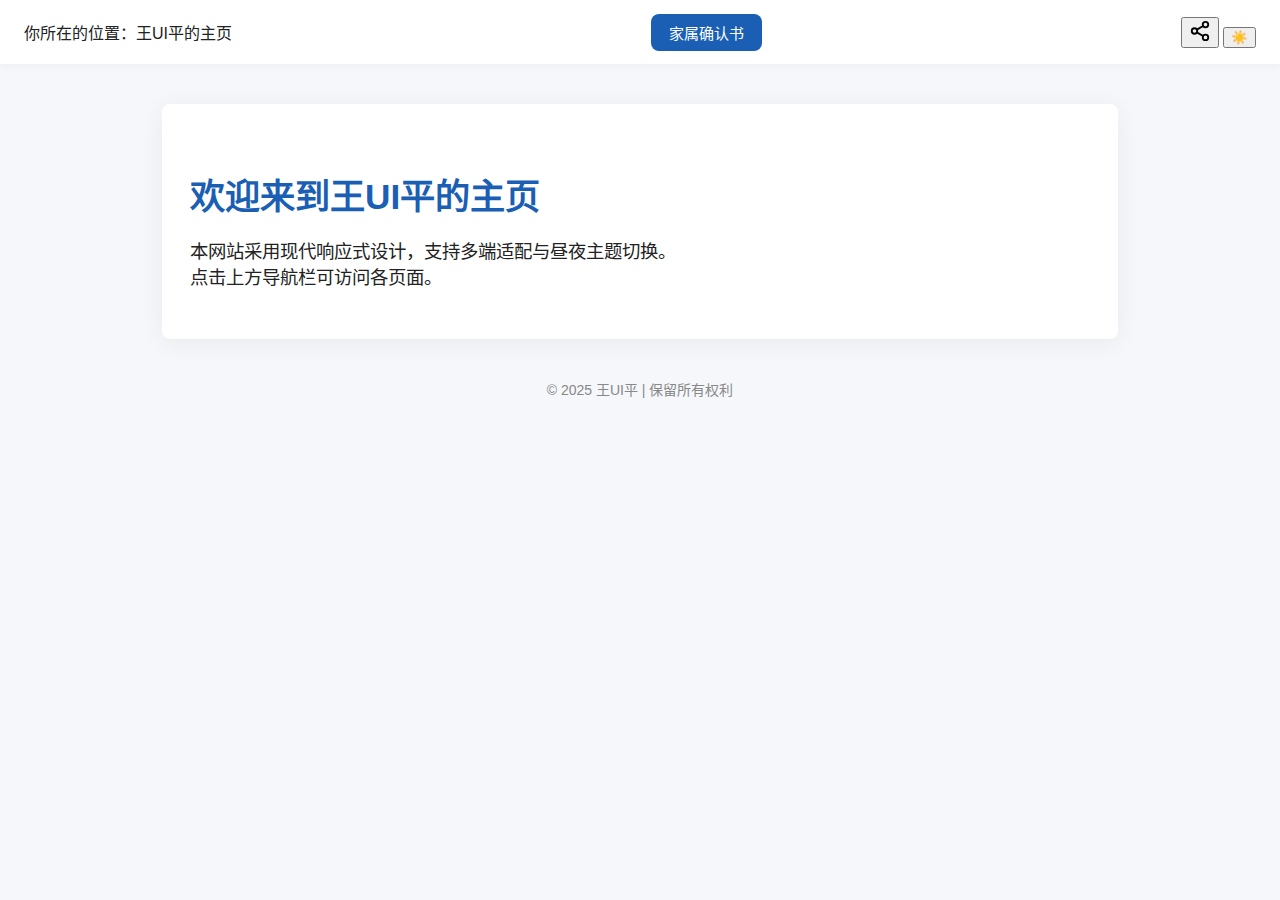
<file: index.html>
<!DOCTYPE html>
<html lang="zh-CN">
  <script>
    var _hmt = _hmt || [];
    (function() {
      var hm = document.createElement("script");
      hm.src = "https://hm.baidu.com/hm.js?4655fe6d17340438c425cdb59915146d";
      var s = document.getElementsByTagName("script")[0]; 
      s.parentNode.insertBefore(hm, s);
    })();
    </script>
    <head>
  <meta charset="UTF-8">
  <meta name="viewport" content="width=device-width, initial-scale=1.0">
  <title>王UI平的主页</title>
  <link rel="stylesheet" href="assets/css/style.css">
</head>
<body>
  <header class="header">
    <div class="header-left">
      <div class="timestamp" id="timestamp"></div>
      <div class="breadcrumb">你所在的位置：<span id="breadcrumb">王UI平的主页</span></div>
    </div>
    <nav class="header-nav" id="nav">
      <a href="index.html" class="nav-btn">主页</a>
      <a href="jsqrs.html" class="nav-btn">确认书</a>
      <a href="about.html" class="nav-btn">关于</a>
      <a href="contact.html" class="nav-btn">联系</a>
    </nav>
    <div class="header-right">
      <button class="icon-btn" id="share-btn" title="分享"><svg width="22" height="22" viewBox="0 0 24 24" fill="none" stroke="currentColor" stroke-width="2" stroke-linecap="round" stroke-linejoin="round"><circle cx="18" cy="5" r="3"/><circle cx="6" cy="12" r="3"/><circle cx="18" cy="19" r="3"/><line x1="8.59" y1="13.51" x2="15.42" y2="17.49"/><line x1="15.41" y1="6.51" x2="8.59" y2="10.49"/></svg></button>
      <button class="icon-btn" id="theme-toggle" title="切换昼夜模式">☀️</button>
    </div>
  </header>
  <main class="main">
    <section class="hero">
      <h1>欢迎来到王UI平的主页</h1>
      <p>本网站采用现代响应式设计，支持多端适配与昼夜主题切换。<br>点击上方导航栏可访问各页面。</p>
    </section>
  </main>
  <footer class="footer">
    &copy; 2025 王UI平 | 保留所有权利
  </footer>
  <script src="assets/js/main.js"></script>
</body>
</html>
</file>
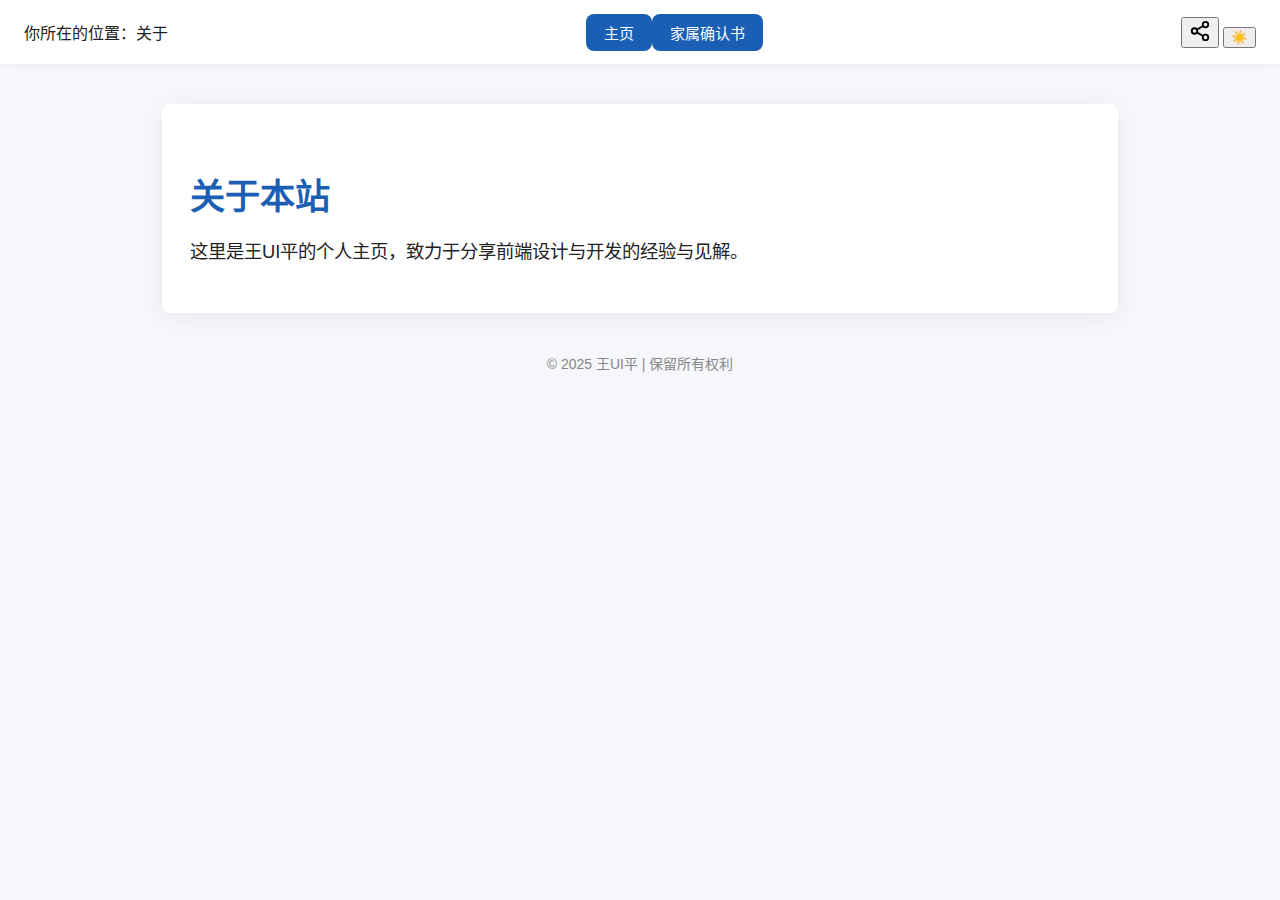
<file: about.html>
<!DOCTYPE html>
<html lang="zh-CN">
  <script>
    var _hmt = _hmt || [];
    (function() {
      var hm = document.createElement("script");
      hm.src = "https://hm.baidu.com/hm.js?4655fe6d17340438c425cdb59915146d";
      var s = document.getElementsByTagName("script")[0]; 
      s.parentNode.insertBefore(hm, s);
    })();
    </script>
    <head>
  <meta charset="UTF-8">
  <meta name="viewport" content="width=device-width, initial-scale=1.0">
  <title>关于 - 王UI平的主页</title>
  <link rel="stylesheet" href="assets/css/style.css">
</head>
<body>
  <header class="header">
    <div class="header-left">
      <div class="timestamp" id="timestamp"></div>
      <div class="breadcrumb">你所在的位置：<span id="breadcrumb">关于</span></div>
    </div>
    <nav class="header-nav" id="nav">
      <a href="index.html" class="nav-btn">主页</a>
      <a href="jsqrs.html" class="nav-btn">确认书</a>
      <a href="about.html" class="nav-btn">关于</a>
      <a href="contact.html" class="nav-btn">联系</a>
    </nav>
    <div class="header-right">
      <button class="icon-btn" id="share-btn" title="分享"><svg width="22" height="22" viewBox="0 0 24 24" fill="none" stroke="currentColor" stroke-width="2" stroke-linecap="round" stroke-linejoin="round"><circle cx="18" cy="5" r="3"/><circle cx="6" cy="12" r="3"/><circle cx="18" cy="19" r="3"/><line x1="8.59" y1="13.51" x2="15.42" y2="17.49"/><line x1="15.41" y1="6.51" x2="8.59" y2="10.49"/></svg></button>
      <button class="icon-btn" id="theme-toggle" title="切换昼夜模式">☀️</button>
    </div>
  </header>
  <main class="main">
    <section class="hero">
      <h1>关于本站</h1>
      <p>这里是王UI平的个人主页，致力于分享前端设计与开发的经验与见解。</p>
    </section>
  </main>
  <footer class="footer">
    &copy; 2025 王UI平 | 保留所有权利
  </footer>
  <script src="assets/js/main.js"></script>
</body>
</html>
</file>
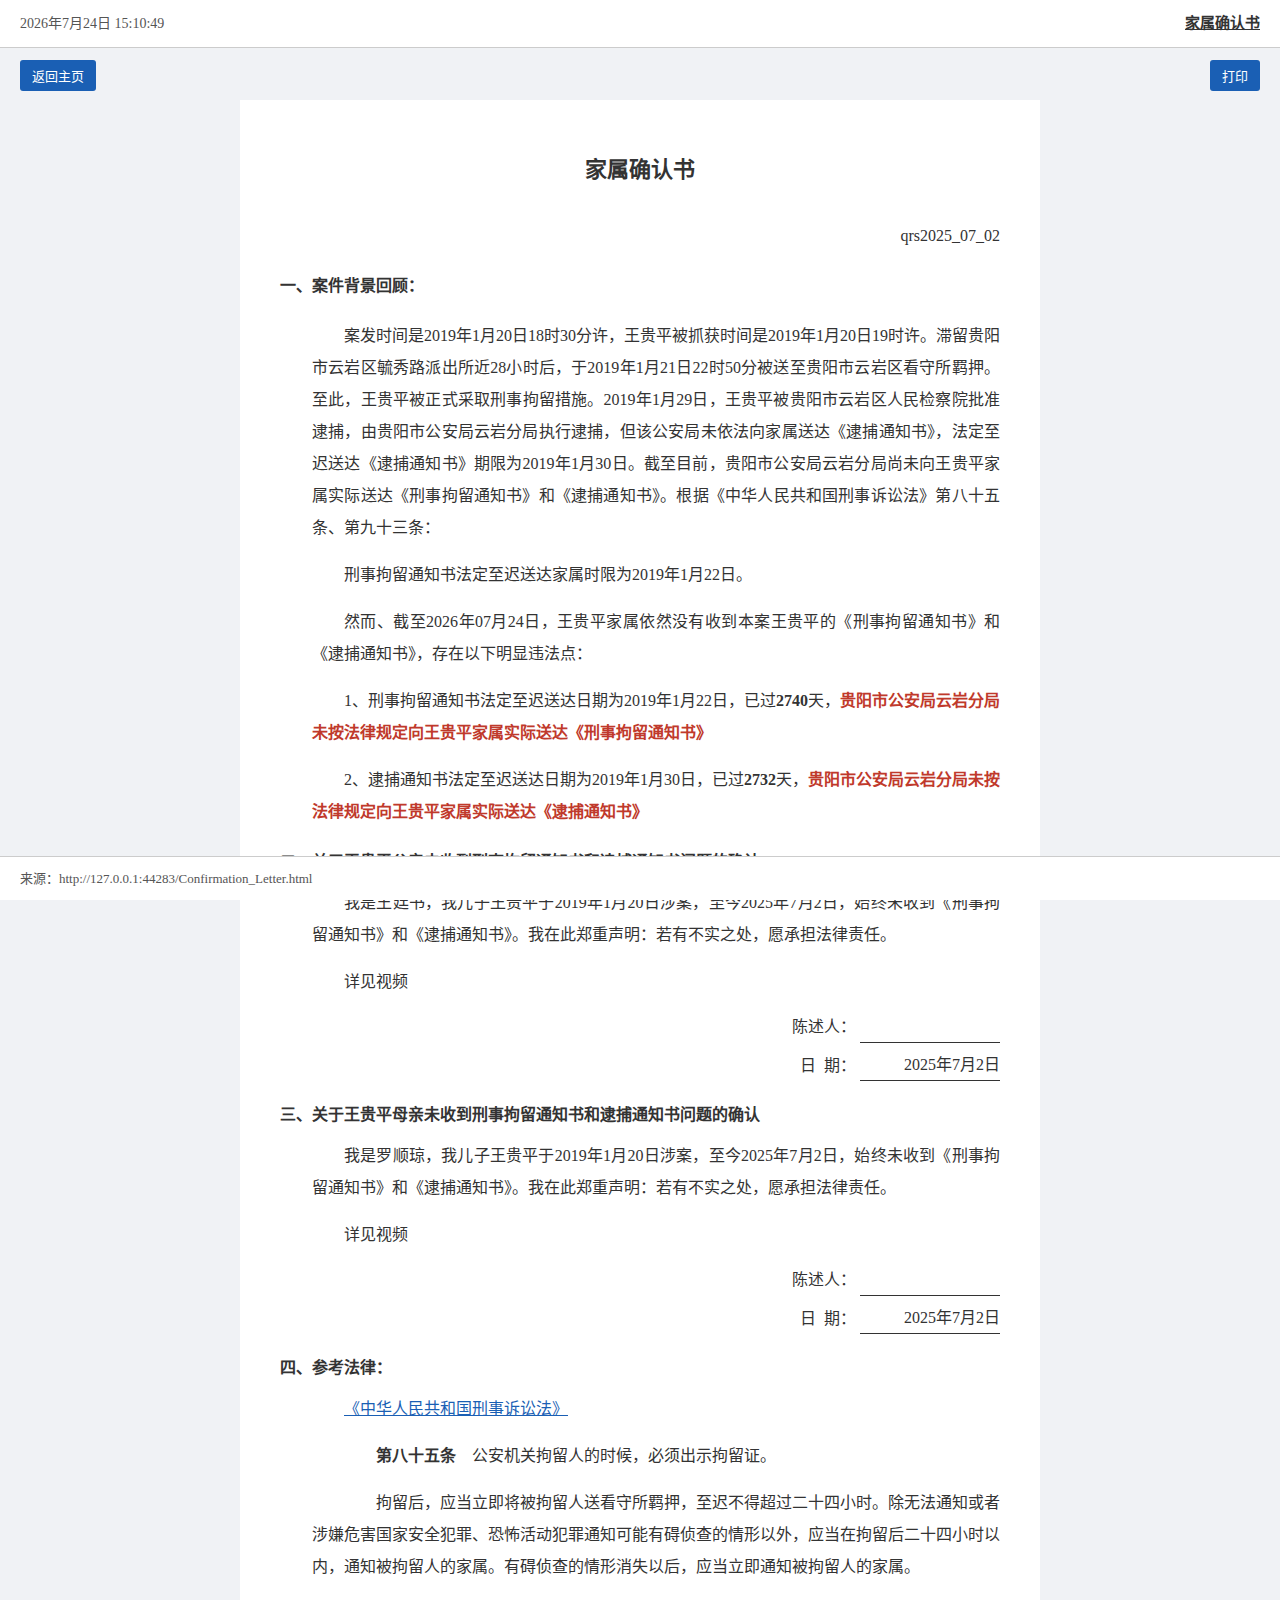
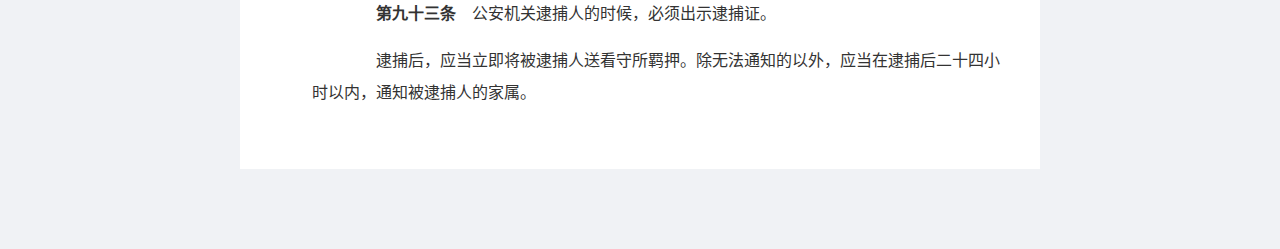
<file: Confirmation_Letter.html>
<!DOCTYPE html>
<html lang="zh-CN">
<head>
    <meta charset="UTF-8">
    <meta name="viewport" content="width=device-width, initial-scale=1.0">
    <title>确认书</title>
    <style>
        * {
            margin: 0;
            padding: 0;
            box-sizing: border-box;
            font-family: "仿宋", "FangSong", "SimSun", serif;
        }

        body {
            background-color: #f0f2f5;
            color: #333;
            line-height: 1.8;
            padding: 20px;
            min-height: 100vh;
            position: relative;
            padding-bottom: 60px;
            padding-top: 80px;
        }

        /* 顶部信息栏 - 屏幕显示 */
        .header-screen {
            position: fixed;
            top: 0;
            left: 0;
            width: 100%;
            background-color: #fff;
            padding: 10px 20px;
            border-bottom: 1px solid #ccc;
            display: flex;
            justify-content: space-between;
            align-items: center;
            z-index: 1000;
        }

        .timestamp {
            font-size: 14px;
            color: #555;
        }

        .title {
            font-size: 15px;
            font-weight: bold;
            text-decoration: underline;
        }

        /* 打印按钮 */
        .print-button {
            position: fixed;
            top: 60px;
            right: 20px;
            background-color: #1a5fb4;
            color: white;
            border: none;
            padding: 6px 12px;
            border-radius: 3px;
            cursor: pointer;
            font-size: 13px;
            z-index: 1000;
        }

        .print-button:hover {
            background-color: #0d4a9e;
        }

        /* 新增：返回主页按钮样式，与打印按钮对称 */
        .home-button {
            position: fixed;
            top: 60px;
            left: 20px;
            background-color: #1a5fb4;
            color: white;
            border: none;
            padding: 6px 12px;
            border-radius: 3px;
            cursor: pointer;
            font-size: 13px;
            z-index: 1000;
        }

        .home-button:hover {
            background-color: #0d4a9e;
        }

        /* 主体内容区 */
        .content {
            max-width: 800px;
            margin: 20px auto;
            background-color: white;
            padding: 40px;
            position: relative;
            z-index: 1;
        }

        .content p {
            text-indent: 2em;
            margin-bottom: 15px;
            line-height: 2;
            text-align: justify;
            font-size: 16px;
        }

        .content h1 {
            text-align: center;
            margin-bottom: 30px;
            font-size: 22px;
            font-weight: bold;
            padding-top: 10px;
        }

        /* 底部信息栏 - 屏幕显示 */
        .footer-screen {
            position: fixed;
            bottom: 0;
            left: 0;
            width: 100%;
            background-color: #fff;
            padding: 10px 20px;
            border-top: 1px solid #ccc;
            display: flex;
            justify-content: space-between;
            align-items: center;
            z-index: 1000;
        }

        .source-path {
            font-size: 13px;
            color: #555;
            max-width: 70%;
            white-space: nowrap;
            overflow-wrap: break-word;
            hyphens: manual;
        }

        @media print {
            .source-path {
                max-width: 60%;
                white-space: nowrap;
                overflow-wrap: break-word;
                word-break: break-all;
                margin-right: 2em;
            }
        }

        /* 打印样式 */
        @media print {
            body {
                padding: 0;
                background: none;
            }

            .header-screen, .footer-screen, .print-button, .home-button {
                display: none;
            }

            .content {
                padding: 0;
                margin: 0;
                max-width: 100%;
                box-shadow: none;
            }

            /* 页眉 */
            @page {
                margin: 2cm 2cm 2.5cm 2cm;

                @top-left {
                    content: counter(author) " | " counter(date);
                    font-size: 12px;
                    color: #333;
                    vertical-align: bottom;
                    padding-bottom: 5px;
                    border-bottom: 1px solid #ccc; /* 页眉分割线 */
                }

                @top-right {
                    content: "案件记录";
                    font-size: 14px;
                    font-weight: bold;
                    text-decoration: underline;
                    vertical-align: bottom;
                    padding-bottom: 5px;
                    border-bottom: 1px solid #ccc; /* 页眉分割线 */
                }

                @bottom-left {
                    content: "记录人：张三";
                    font-size: 12px;
                    color: #333;
                    vertical-align: top;
                    padding-top: 5px;
                    white-space: pre-wrap;
                    border-top: 1px solid #ccc; /* 页脚分割线 */
                }

                @bottom-right {
                    content: "第" counter(page) "页 共" counter(pages) "页";
                    font-size: 12px;
                    color: #333;
                    vertical-align: top;
                    padding-top: 5px;
                    border-top: 1px solid #ccc; /* 页脚分割线 */
                }
            }
        }

        /* 公文样式增强 */
        .document-title {
            text-align: center;
            font-size: 22px;
            font-weight: bold;
            margin-bottom: 30px;
            padding-top: 20px;
        }

        .signature {
            text-align: right;
            margin-top: 40px;
        }

        .signature p {
            text-align: right;
            margin-bottom: 5px;
        }

        .section {
            margin-bottom: 20px;
        }

        .section-title {
            font-weight: bold;
            margin-bottom: 10px;
        }

        .sub-section {
            margin-left: 2em;
            margin-bottom: 10px;
        }

        /* 移动端优化 */
        @media (max-width: 600px) {
            .content {
                padding: 10px !important;
                max-width: 100vw !important;
                font-size: 15px;
            }
            .section, .sub-section {
                margin-left: 0 !important;
                padding-left: 0 !important;
            }
            .document-title, .content h1 {
                font-size: 18px !important;
                padding-top: 10px !important;
            }
            .footer-screen, .header-screen {
                padding: 6px 8px !important;
                font-size: 13px !important;
            }
            .print-button {
                top: 50px !important;
                right: 10px !important;
                padding: 4px 8px !important;
                font-size: 12px !important;
            }
            .home-button {
                top: 50px !important;
                left: 10px !important;
                padding: 4px 8px !important;
                font-size: 12px !important;
            }
        }

        /* 防止长文本溢出 */
        .content, .section, .sub-section, .source-path {
            word-break: break-all;
            overflow-wrap: break-word;
        }

        /* 放在 setupPrintStyles 的 style.textContent 内 */
        @media print {
            .print-qrcode-container {
                display: flex !important;
                position: fixed !important;
                right: 2.2cm !important;
                bottom: -0.8cm !important; /* 负值让二维码紧贴页脚下方 */
                z-index: 9999 !important;
                width: auto !important;
                height: auto !important;
                pointer-events: none !important;
                background: none !important;
                box-shadow: none !important;
                justify-content: flex-end !important;
                align-items: flex-start !important;
            }
            .print-qrcode-img {
                width: 48px !important;
                height: 48px !important;
                object-fit: contain !important;
                background: #fff !important;
                border: 1px solid #ccc !important;
                border-radius: 4px !important;
                box-shadow: 0 1px 4px rgba(0,0,0,0.08) !important;
                margin: 0 !important;
            }
        }
        @media screen {
            .print-qrcode-container {
                display: none !important;
            }
        }

        .timeboard-normal {
            color: #1a5fb4;
            font-weight: bold;
        }
        .timeboard-warning {
            color: #e67e22;
            font-weight: bold;
        }
        .timeboard-danger {
            color: #c0392b;
            font-weight: bold;
        }
        .timeboard-info {
            color: #16a085;
            font-weight: bold;
        }
        .timeboard-bold {
            font-weight: bold;
        }
    </style>
</head>
<body>
    <!-- 顶部信息栏 - 屏幕显示 -->
    <div class="header-screen">
        <div class="timestamp" id="timestamp">2025年7月2日 20:58:58</div>
        <div class="title" id="documentTitle">家属确认书</div>
    </div>

    <!-- 打印按钮 - 仅屏幕显示 -->
    <button class="print-button" onclick="window.print()">打印</button>
    <!-- 返回主页按钮 - 仅屏幕显示 -->
    <button class="home-button" onclick="window.location.href='index.html'">返回主页</button>
    <!-- 主体内容区 -->
    <div class="content">
        <h1 class="document-title" id="contentTitle">家属确认书</h1>

        <div class="section">
            <p style="text-align: right;">qrs2025_07_02</p>
        </div>

            <div class="section">
                <div class="section-title">一、案件背景回顾：</div>
            </div>

            <div class="section">

            <div class="sub-section"><p>案发时间是2019年1月20日18时30分许，王贵平被抓获时间是2019年1月20日19时许。滞留贵阳市云岩区毓秀路派出所近28小时后，于2019年1月21日22时50分被送至贵阳市云岩区看守所羁押。至此，王贵平被正式采取刑事拘留措施。2019年1月29日，王贵平被贵阳市云岩区人民检察院批准逮捕，由贵阳市公安局云岩分局执行逮捕，但该公安局未依法向家属送达《逮捕通知书》，法定至迟送达《逮捕通知书》期限为2019年1月30日。截至目前，贵阳市公安局云岩分局尚未向王贵平家属实际送达《刑事拘留通知书》和《逮捕通知书》。根据《中华人民共和国刑事诉讼法》第八十五条、第九十三条：</p></div>
            <div class="sub-section">
                <p>刑事拘留通知书法定至迟送达家属时限为2019年1月22日。</p>
            </div>
            <div class="sub-section" id="timeBoard"></div>
        </div>

        <div class="section">
            <div class="section-title">二、关于王贵平父亲未收到刑事拘留通知书和逮捕通知书问题的确认</div>
            <div class="sub-section">
                <p>我是王廷书，我儿子王贵平于2019年1月20日涉案，至今2025年7月2日，始终未收到《刑事拘留通知书》和《逮捕通知书》。我在此郑重声明：若有不实之处，愿承担法律责任。</p>
                <p></p>
                <p style="page-break-before: always;">详见视频</p>
                <div style="text-align: right;">
                    <div style="margin-bottom: 8px;">
                        <span>陈述人：</span>
                        <span style="display: inline-block; border-bottom: 1px solid #333; width: 140px; vertical-align: middle;">&nbsp;</span>
                    </div>
                    <div>
                        <span>日&nbsp;&nbsp;期：</span>
                        <span style="display: inline-block; border-bottom: 1px solid #333; width: 140px; vertical-align: bottom;">
                            2025年7月2日
                        </span>
                    </div>
                </div>
            </div>
        </div>

        <div class="section">
            <div class="section-title">三、关于王贵平母亲未收到刑事拘留通知书和逮捕通知书问题的确认</div>
            <div class="sub-section">
                <p>我是罗顺琼，我儿子王贵平于2019年1月20日涉案，至今2025年7月2日，始终未收到《刑事拘留通知书》和《逮捕通知书》。我在此郑重声明：若有不实之处，愿承担法律责任。</p>
                <p></p>
                <p>详见视频</p>
                <div style="text-align: right;">
                    <div style="margin-bottom: 8px;">
                        <span>陈述人：</span>
                        <span style="display: inline-block; border-bottom: 1px solid #333; width: 140px; vertical-align: middle;">&nbsp;</span>
                    </div>
                    <div>
                        <span>日&nbsp;&nbsp;期：</span>
                        <span style="display: inline-block; border-bottom: 1px solid #333; width: 140px; vertical-align: bottom;">
                            2025年7月2日
                        </span>
                    </div>
                </div>
            </div>
        </div>

        <div class="section">
            <div class="section-title">四、参考法律：</div>
            <div class="sub-section">
            <p>
                <a href="http://gongbao.court.gov.cn/Details/11aaa996a59f5824912be62d3dfa0d.html?sw=" target="_blank" style="color:#1a5fb4;text-decoration:underline;">
                    《中华人民共和国刑事诉讼法》
                </a>
            </p>
            <p>&nbsp; &nbsp; &nbsp; &nbsp; <strong>第八十五条</strong>　公安机关拘留人的时候，必须出示拘留证。</p>
            <p>&nbsp; &nbsp; &nbsp; &nbsp; 拘留后，应当立即将被拘留人送看守所羁押，至迟不得超过二十四小时。除无法通知或者涉嫌危害国家安全犯罪、恐怖活动犯罪通知可能有碍侦查的情形以外，应当在拘留后二十四小时以内，通知被拘留人的家属。有碍侦查的情形消失以后，应当立即通知被拘留人的家属。</p>
            <p>&nbsp; &nbsp; &nbsp; &nbsp; <strong>第九十三条</strong>　公安机关逮捕人的时候，必须出示逮捕证。</p>
            <p>&nbsp; &nbsp; &nbsp; &nbsp; 逮捕后，应当立即将被逮捕人送看守所羁押。除无法通知的以外，应当在逮捕后二十四小时以内，通知被逮捕人的家属。</p>
           </div>

        <!-- 底部信息栏 - 屏幕显示 -->
    <div class="footer-screen">
        <div class="source-path" id="sourcePath">来源：</div>
    </div>

    <script>
        // 更新时间戳
        function updateTimestamp() {
            const now = new Date();
            const year = now.getFullYear();
            const month = now.getMonth() + 1;
            const day = now.getDate();
            const hours = now.getHours().toString().padStart(2, '0');
            const minutes = now.getMinutes().toString().padStart(2, '0');
            const seconds = now.getSeconds().toString().padStart(2, '0');

            document.getElementById('timestamp').textContent =
                `${year}年${month}月${day}日 ${hours}:${minutes}:${seconds}`;
        }

        // 动态设置来源路径（使用完整URL）
        function setSourcePath() {
            const fullUrl = window.location.href;
            document.getElementById('sourcePath').textContent = `来源：${fullUrl}`;
            return fullUrl;
        }

        // 动态设置文档标题
        function setDocumentTitle() {
            const title = "家属确认书";
            document.getElementById('documentTitle').textContent = title;
            document.getElementById('contentTitle').textContent = title;
            return title;
        }

        // 时间看板配置
        const timeBoardEvents = [
            {
                label: "刑事拘留通知书法定至迟送达日期为2019年1月22日，",
                date: "2019-01-22",
                type: "拘留"
            },
            {
                label: "逮捕通知书法定至迟送达日期为2019年1月30日，",
                date: "2019-01-30",
                type: "逮捕"
            }
        ];

        // 动态生成时间看板内容（北京时间）
        function renderTimeBoard() {
            const timeBoard = document.getElementById('timeBoard');
            if (!timeBoard) return;

            // 获取北京时间
            const now = new Date();
            // 北京时间 = UTC+8
            const bjOffset = 8 * 60; // 分钟
            const utc = now.getTime() + now.getTimezoneOffset() * 60000;
            const bjDate = new Date(utc + bjOffset * 60000);

            // 格式化日期
            const y = bjDate.getFullYear();
            const m = (bjDate.getMonth() + 1).toString().padStart(2, '0');
            const d = bjDate.getDate().toString().padStart(2, '0');
            let html = `<p>然而、截至${y}年${m}月${d}日，王贵平家属依然没有收到本案王贵平的《刑事拘留通知书》和《逮捕通知书》，存在以下明显违法点：</p>`;

            timeBoardEvents.forEach((event, idx) => {
                const eventDate = new Date(event.date + "T00:00:00+08:00");
                // 只比较日期部分
                const today = new Date(`${y}-${m}-${d}T00:00:00+08:00`);
                const diff = Math.ceil((today - eventDate) / (1000 * 60 * 60 * 24)); // 以法定送达日为基准
                let status = "";
                let colorClass = "";
                let desc = "";
                let overdue = 0;

                if (diff < 0) {
                    // 未到期
                    const days = Math.abs(diff);
                    if (days === 1) {
                        status = "日程正常";
                        colorClass = "timeboard-normal";
                        desc = `还有<span class="timeboard-bold">${days}</span>天，<span class="${colorClass}">${status}</span>`;
                    } else if (days <= 3) {
                        status = "日程紧张";
                        colorClass = "timeboard-warning";
                        desc = `还有<span class="timeboard-bold">${days}</span>天，<span class="${colorClass}">${status}</span>`;
                    } else {
                        status = "日程宽裕";
                        colorClass = "timeboard-info";
                        desc = `还有<span class="timeboard-bold">${days}</span>天，<span class="${colorClass}">${status}</span>`;
                    }
                } else if (diff === 0) {
                    status = "今日截止";
                    colorClass = "timeboard-warning";
                    desc = `今天截止，<span class="${colorClass}">${status}</span>`;
                } else {
                    // 已逾期
                    overdue = diff;
                    if(event.type==="拘留"){
                        status = "贵阳市公安局云岩分局未按法律规定向王贵平家属实际送达《刑事拘留通知书》";
                    }else{
                        status = "贵阳市公安局云岩分局未按法律规定向王贵平家属实际送达《逮捕通知书》";
                    }
                    colorClass = "timeboard-danger";
                    desc = `已过<span class="timeboard-bold">${overdue}</span>天，<span class="${colorClass}">${status}</span>`;
                }

                html += `<p>${idx + 1}、${event.label}${desc}</p>`;
            });

            timeBoard.innerHTML = html;
        }

        // 初始化
        function init() {
            updateTimestamp();
            renderTimeBoard();
            const path = setSourcePath().replace('jwx%E9%98%B2%E4%BC%AA%E6%A0%87%E8%AF%86.png', 'jsqsr.png');
            const title = setDocumentTitle();

            // 页面加载时就创建二维码容器
            let qr = document.getElementById('print-qrcode');
            if (!qr) {
                qr = document.createElement('div');
                qr.id = 'print-qrcode';
                qr.className = 'print-qrcode-container';
                qr.innerHTML = `
                    <img class="print-qrcode-img" 
                         src="https://tpzmn.github.io/images/jsqsr.png" 
                         onerror="this.src='[data-uri]'"
                         alt="二维码">
                `;
                document.body.appendChild(qr);
            }

            setInterval(() => {
                updateTimestamp();
                renderTimeBoard();
            }, 1000);
            setupPrintStyles(title, path);

            console.log('二维码容器已初始化');
        }

        // 设置打印样式
        function setupPrintStyles(title, path) {
            const oldStyle = document.getElementById('print-styles');
            if (oldStyle) oldStyle.remove();

            const style = document.createElement('style');
            style.id = 'print-styles';
            style.textContent = `
                @media print {
                    @page {
                        margin: 2cm 2cm 2.5cm 2cm;
                        size: A4;

                        @top-left {
                            content: "此时是：${document.getElementById('timestamp').textContent}";
                            border-bottom: 1px solid #ccc !important;
                            padding-bottom: 5px;
                            vertical-align: bottom;
                            font-size: 12px;
                        }

                        @top-right {
                            content: "${title}";
                            border-bottom: 1px solid #ccc !important;
                            padding-bottom: 5px;
                            vertical-align: bottom;
                            font-size: 14px;
                        }

                        @bottom-left {
                            content: "来源：${path}";
                            border-top: 1px solid #ccc !important;
                            padding-top: 5px;
                            vertical-align: top;
                            width: 60%;
                            white-space: pre-wrap;
                            font-size: 12px;
                        }

                        @bottom-right {
                            content: "第" counter(page) "页 共" counter(pages) "页";
                            border-top: 1px solid #ccc !important;
                            padding-top: 5px;
                            vertical-align: top;
                            font-size: 12px;
                        }
                    }

                    /* 二维码定位在页码正下方 */
                    body {
                        position: relative;
                    }
                    /* 定义打印二维码容器的样式 */
                    .print-qrcode-container {
                        display: flex !important;
                        position: fixed !important;
                        right: 1cm !important; /* 与页码右对齐 */
                        bottom: 0.1cm !important; /* 紧贴页码下方 */
                        z-index: 9999 !important;
                        transform: translateX(50%); /* 水平居中于页码 */
                    }
                    /* 定义打印二维码图像的样式 */
                    .print-qrcode-img {
                        width: 48px !important;
                        height: 44px !important;
                        border: 1px solid #ccc !important;
                        background: white !important;
                        padding: 2px !important;
                    }                }
                /* 屏幕下二维码隐藏 */
                @media screen {
                    .print-qrcode-container {
                        display: none !important;
                    }
                }
            `;
            document.head.appendChild(style);
            console.log('打印样式已设置');
        }

        // 打印前更新样式
        window.onbeforeprint = function() {
            console.log('打印前事件触发');
            updateTimestamp();
            const path = setSourcePath();
            const title = setDocumentTitle();
            setupPrintStyles(title, path);
            
            // 确保二维码显示
            const qr = document.getElementById('print-qrcode');
            if (qr) {
                qr.style.display = 'flex';
                console.log('二维码显示状态已设置');
            }
        };
        
        window.onafterprint = function() {
            console.log('打印后事件触发');
            const qr = document.getElementById('print-qrcode');
            if (qr) qr.style.display = 'none';
        };

        // 初始化页面
        window.onload = init;
    </script>
</body>
</html>
</file>
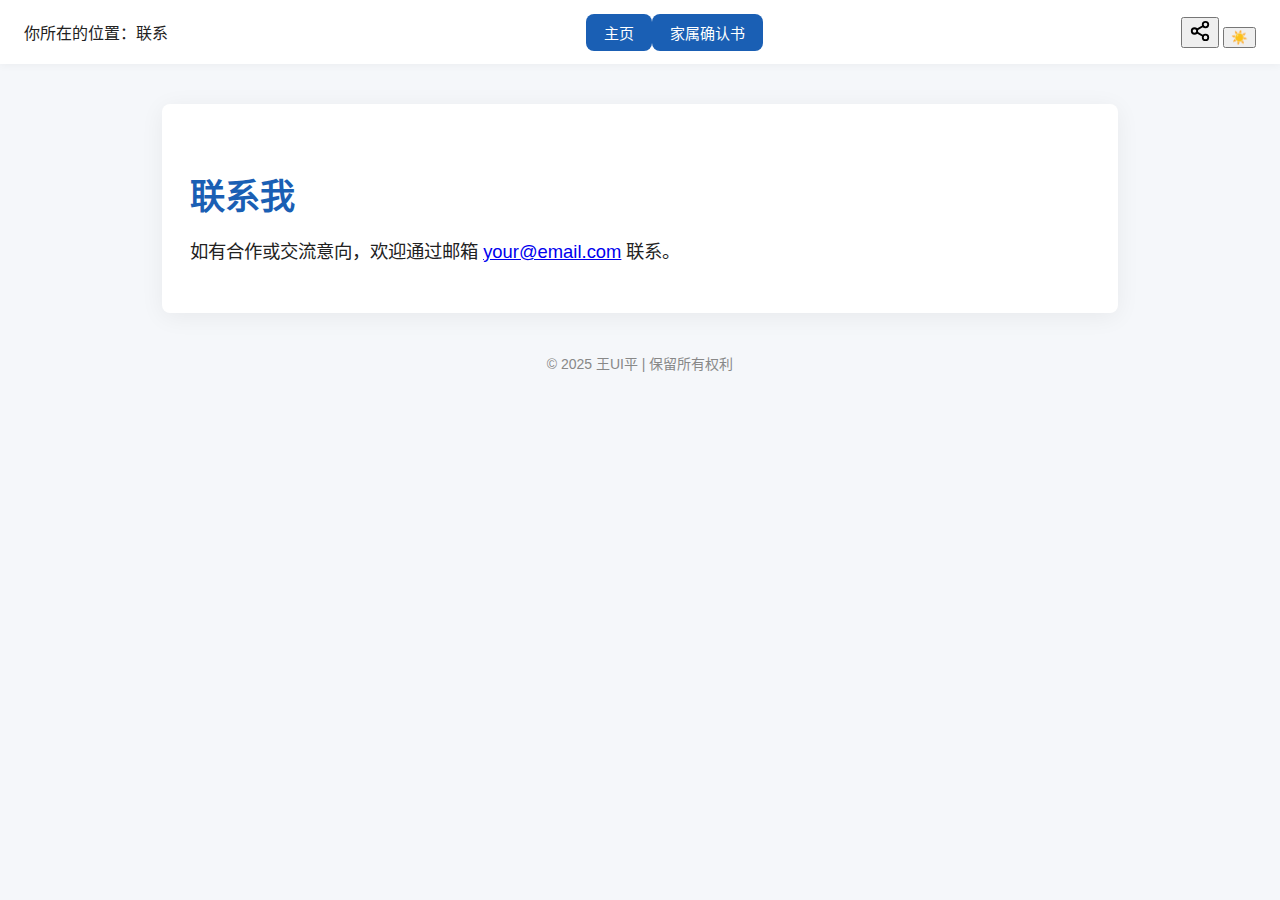
<file: contact.html>
<!DOCTYPE html>
<html lang="zh-CN">
  <script>
    var _hmt = _hmt || [];
    (function() {
      var hm = document.createElement("script");
      hm.src = "https://hm.baidu.com/hm.js?4655fe6d17340438c425cdb59915146d";
      var s = document.getElementsByTagName("script")[0]; 
      s.parentNode.insertBefore(hm, s);
    })();
    </script>
    <head>
  <meta charset="UTF-8">
  <meta name="viewport" content="width=device-width, initial-scale=1.0">
  <title>联系 - 王UI平的主页</title>
  <link rel="stylesheet" href="assets/css/style.css">
</head>
<body>
  <header class="header">
    <div class="header-left">
      <div class="timestamp" id="timestamp"></div>
      <div class="breadcrumb">你所在的位置：<span id="breadcrumb">联系</span></div>
    </div>
    <nav class="header-nav" id="nav">
      <a href="index.html" class="nav-btn">主页</a>
      <a href="jsqrs.html" class="nav-btn">确认书</a>
      <a href="about.html" class="nav-btn">关于</a>
      <a href="contact.html" class="nav-btn">联系</a>
    </nav>
    <div class="header-right">
      <button class="icon-btn" id="share-btn" title="分享"><svg width="22" height="22" viewBox="0 0 24 24" fill="none" stroke="currentColor" stroke-width="2" stroke-linecap="round" stroke-linejoin="round"><circle cx="18" cy="5" r="3"/><circle cx="6" cy="12" r="3"/><circle cx="18" cy="19" r="3"/><line x1="8.59" y1="13.51" x2="15.42" y2="17.49"/><line x1="15.41" y1="6.51" x2="8.59" y2="10.49"/></svg></button>
      <button class="icon-btn" id="theme-toggle" title="切换昼夜模式">☀️</button>
    </div>
  </header>
  <main class="main">
    <section class="hero">
      <h1>联系我</h1>
      <p>如有合作或交流意向，欢迎通过邮箱 <a href="mailto:your@email.com">your@email.com</a> 联系。</p>
    </section>
  </main>
  <footer class="footer">
    &copy; 2025 王UI平 | 保留所有权利
  </footer>
  <script src="assets/js/main.js"></script>
</body>
</html>
</file>
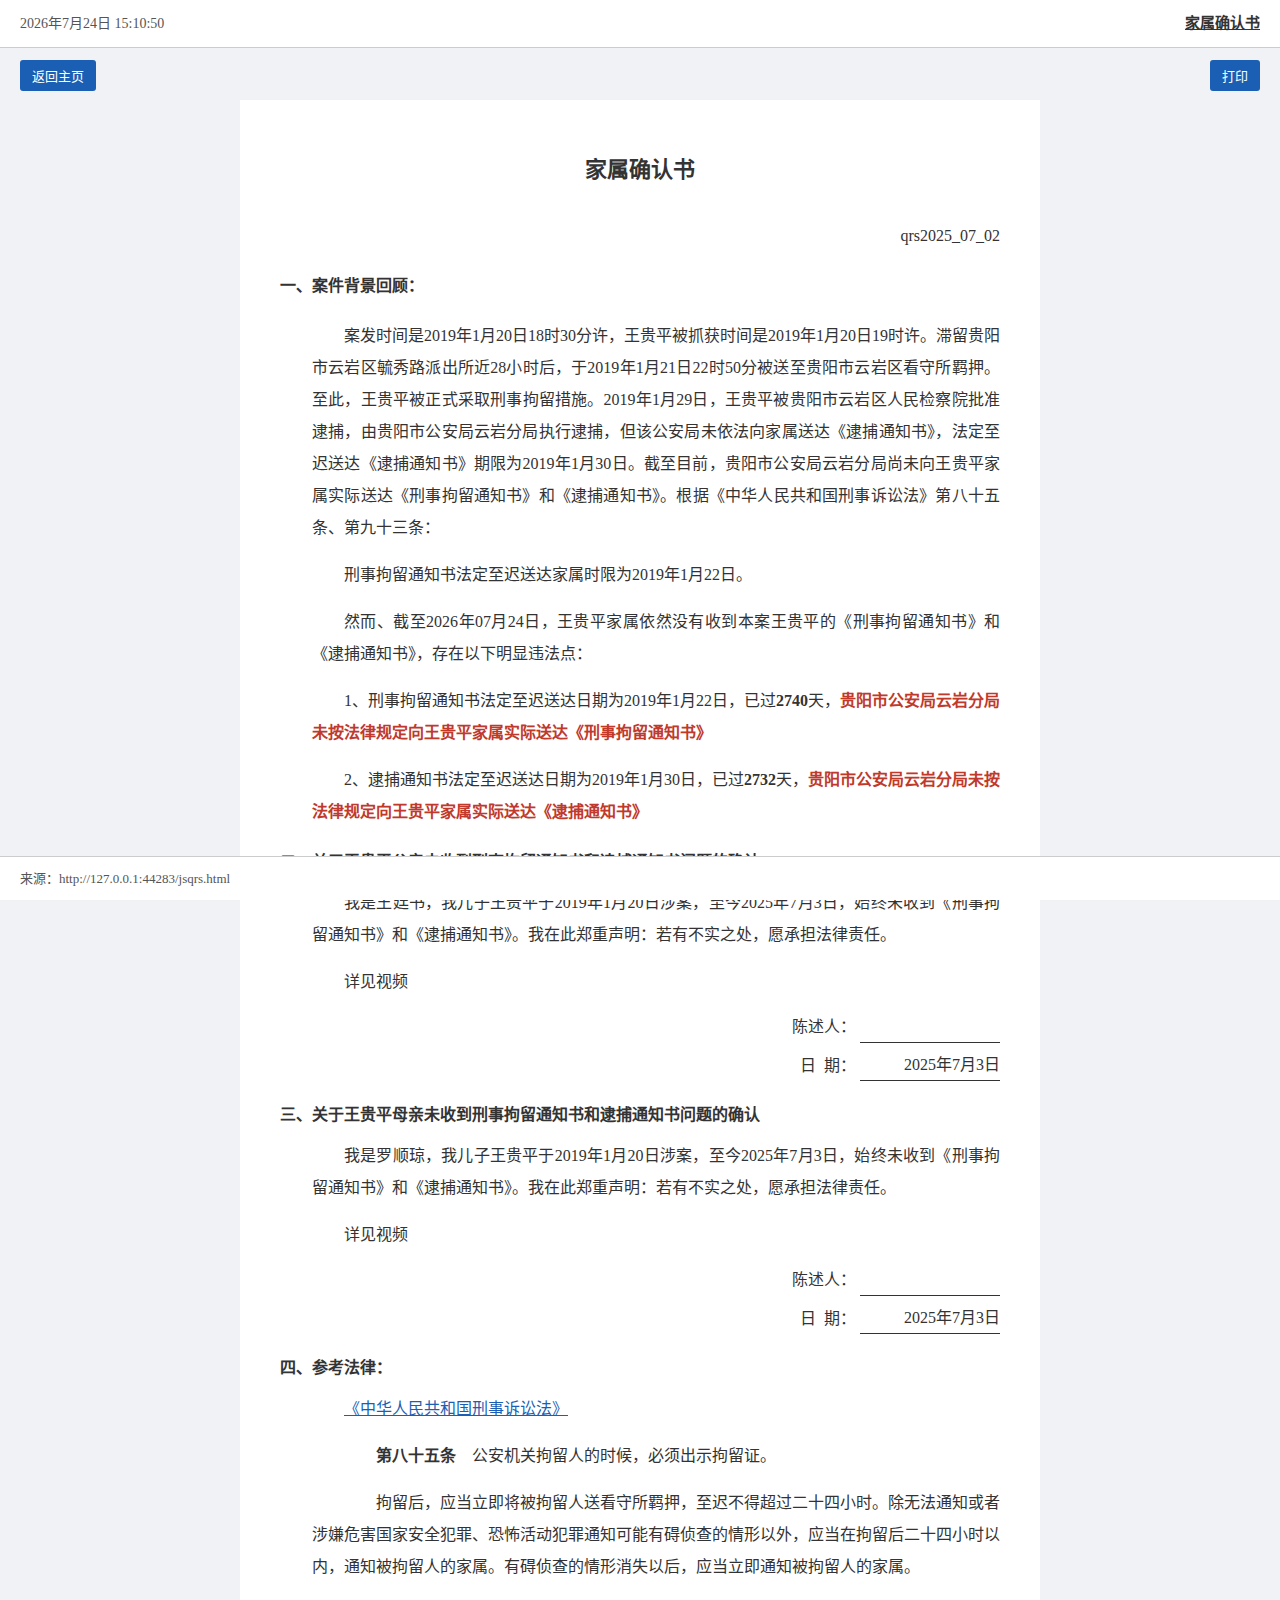
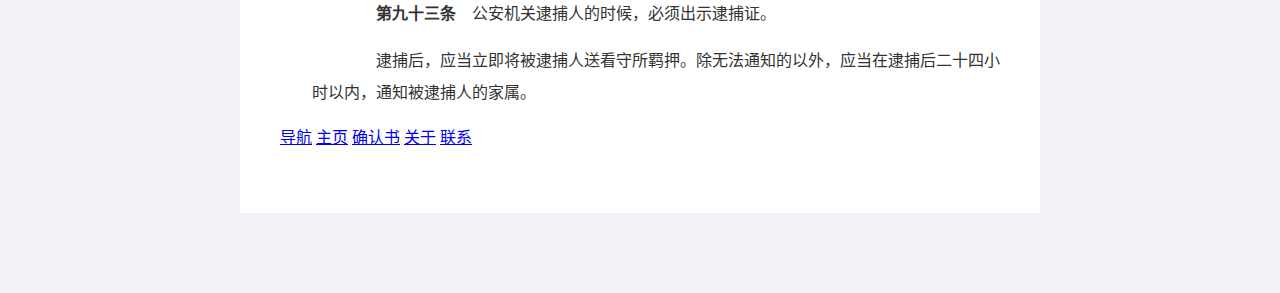
<file: jsqrs.html>
<!DOCTYPE html>
<html lang="zh-CN">
    <script>
        var _hmt = _hmt || [];
        (function() {
          var hm = document.createElement("script");
          hm.src = "https://hm.baidu.com/hm.js?4655fe6d17340438c425cdb59915146d";
          var s = document.getElementsByTagName("script")[0]; 
          s.parentNode.insertBefore(hm, s);
        })();
        </script>
        <head>
    <meta charset="UTF-8">
    <meta name="viewport" content="width=device-width, initial-scale=1.0">
    <title>确认书</title>
    <style>
        * {
            margin: 0;
            padding: 0;
            box-sizing: border-box;
            font-family: "仿宋", "FangSong", "SimSun", serif;
        }

        body {
            background-color: #f0f2f5;
            color: #333;
            line-height: 1.8;
            padding: 20px;
            min-height: 100vh;
            position: relative;
            padding-bottom: 60px;
            padding-top: 80px;
        }

        /* 顶部信息栏 - 屏幕显示 */
        .header-screen {
            position: fixed;
            top: 0;
            left: 0;
            width: 100%;
            background-color: #fff;
            padding: 10px 20px;
            border-bottom: 1px solid #ccc;
            display: flex;
            justify-content: space-between;
            align-items: center;
            z-index: 1000;
        }

        .timestamp {
            font-size: 14px;
            color: #555;
        }

        .title {
            font-size: 15px;
            font-weight: bold;
            text-decoration: underline;
        }

        /* 打印按钮 */
        .print-button {
            position: fixed;
            top: 60px;
            right: 20px;
            background-color: #1a5fb4;
            color: white;
            border: none;
            padding: 6px 12px;
            border-radius: 3px;
            cursor: pointer;
            font-size: 13px;
            z-index: 1000;
        }

        .print-button:hover {
            background-color: #0d4a9e;
        }

        /* 新增：返回主页按钮样式，与打印按钮对称 */
        .home-button {
            position: fixed;
            top: 60px;
            left: 20px;
            background-color: #1a5fb4;
            color: white;
            border: none;
            padding: 6px 12px;
            border-radius: 3px;
            cursor: pointer;
            font-size: 13px;
            z-index: 1000;
        }

        .home-button:hover {
            background-color: #0d4a9e;
        }

        /* 主体内容区 */
        .content {
            max-width: 800px;
            margin: 20px auto;
            background-color: white;
            padding: 40px;
            position: relative;
            z-index: 1;
        }

        .content p {
            text-indent: 2em;
            margin-bottom: 15px;
            line-height: 2;
            text-align: justify;
            font-size: 16px;
        }

        .content h1 {
            text-align: center;
            margin-bottom: 30px;
            font-size: 22px;
            font-weight: bold;
            padding-top: 10px;
        }

        /* 底部信息栏 - 屏幕显示 */
        .footer-screen {
            position: fixed;
            bottom: 0;
            left: 0;
            width: 100%;
            background-color: #fff;
            padding: 10px 20px;
            border-top: 1px solid #ccc;
            display: flex;
            justify-content: space-between;
            align-items: center;
            z-index: 1000;
        }

        .source-path {
            font-size: 13px;
            color: #555;
            max-width: 70%;
            white-space: nowrap;
            overflow-wrap: break-word;
            hyphens: manual;
        }

        @media print {
            .source-path {
                max-width: 60%;
                white-space: nowrap;
                overflow-wrap: break-word;
                word-break: break-all;
                margin-right: 2em;
            }
        }

        /* 打印样式 */
        @media print {
            body {
                padding: 0;
                background: none;
            }

            .header-screen, .footer-screen, .print-button, .home-button {
                display: none;
            }

            .content {
                padding: 0;
                margin: 0;
                max-width: 100%;
                box-shadow: none;
            }

            /* 页眉 */
            @page {
                margin: 2cm 2cm 2.5cm 2cm;

                @top-left {
                    content: counter(author) " | " counter(date);
                    font-size: 12px;
                    color: #333;
                    vertical-align: bottom;
                    padding-bottom: 5px;
                    border-bottom: 1px solid #ccc; /* 页眉分割线 */
                }

                @top-right {
                    content: "案件记录";
                    font-size: 14px;
                    font-weight: bold;
                    text-decoration: underline;
                    vertical-align: bottom;
                    padding-bottom: 5px;
                    border-bottom: 1px solid #ccc; /* 页眉分割线 */
                }

                @bottom-left {
                    content: "记录人：张三";
                    font-size: 12px;
                    color: #333;
                    vertical-align: top;
                    padding-top: 5px;
                    white-space: pre-wrap;
                    border-top: 1px solid #ccc; /* 页脚分割线 */
                }

                @bottom-right {
                    content: "第" counter(page) "页 共" counter(pages) "页";
                    font-size: 12px;
                    color: #333;
                    vertical-align: top;
                    padding-top: 5px;
                    border-top: 1px solid #ccc; /* 页脚分割线 */
                }
            }
        }

        /* 公文样式增强 */
        .document-title {
            text-align: center;
            font-size: 22px;
            font-weight: bold;
            margin-bottom: 30px;
            padding-top: 20px;
        }

        .signature {
            text-align: right;
            margin-top: 40px;
        }

        .signature p {
            text-align: right;
            margin-bottom: 5px;
        }

        .section {
            margin-bottom: 20px;
        }

        .section-title {
            font-weight: bold;
            margin-bottom: 10px;
        }

        .sub-section {
            margin-left: 2em;
            margin-bottom: 10px;
        }

        /* 移动端优化 */
        @media (max-width: 600px) {
            .content {
                padding: 10px !important;
                max-width: 100vw !important;
                font-size: 15px;
            }
            .section, .sub-section {
                margin-left: 0 !important;
                padding-left: 0 !important;
            }
            .document-title, .content h1 {
                font-size: 18px !important;
                padding-top: 10px !important;
            }
            .footer-screen, .header-screen {
                padding: 6px 8px !important;
                font-size: 13px !important;
            }
            .print-button {
                top: 50px !important;
                right: 10px !important;
                padding: 4px 8px !important;
                font-size: 12px !important;
            }
            .home-button {
                top: 50px !important;
                left: 10px !important;
                padding: 4px 8px !important;
                font-size: 12px !important;
            }
        }

        /* 防止长文本溢出 */
        .content, .section, .sub-section, .source-path {
            word-break: break-all;
            overflow-wrap: break-word;
        }

        /* 放在 setupPrintStyles 的 style.textContent 内 */
        @media print {
            .print-qrcode-container {
                display: flex !important;
                position: fixed !important;
                right: 2.2cm !important;
                bottom: -0.8cm !important; /* 负值让二维码紧贴页脚下方 */
                z-index: 9999 !important;
                width: auto !important;
                height: auto !important;
                pointer-events: none !important;
                background: none !important;
                box-shadow: none !important;
                justify-content: flex-end !important;
                align-items: flex-start !important;
            }
            .print-qrcode-img {
                width: 48px !important;
                height: 48px !important;
                object-fit: contain !important;
                background: #fff !important;
                border: 1px solid #ccc !important;
                border-radius: 4px !important;
                box-shadow: 0 1px 4px rgba(0,0,0,0.08) !important;
                margin: 0 !important;
            }
        }
        @media screen {
            .print-qrcode-container {
                display: none !important;
            }
        }

        .timeboard-normal {
            color: #1a5fb4;
            font-weight: bold;
        }
        .timeboard-warning {
            color: #e67e22;
            font-weight: bold;
        }
        .timeboard-danger {
            color: #c0392b;
            font-weight: bold;
        }
        .timeboard-info {
            color: #16a085;
            font-weight: bold;
        }
        .timeboard-bold {
            font-weight: bold;
        }
    </style>
</head>
<body>
    <!-- 顶部信息栏 - 屏幕显示 -->
    <div class="header-screen">
        <div class="timestamp" id="timestamp">2025年7月3日 20:58:58</div>
        <div class="title" id="documentTitle">家属确认书</div>
    </div>

    <!-- 打印按钮 - 仅屏幕显示 -->
    <button class="print-button" onclick="window.print()">打印</button>
    <!-- 返回主页按钮 - 仅屏幕显示 -->
    <button class="home-button" onclick="window.location.href='index.html'">返回主页</button>
    <!-- 主体内容区 -->
    <div class="content">
        <h1 class="document-title" id="contentTitle">家属确认书</h1>

        <div class="section">
            <p style="text-align: right;">qrs2025_07_02</p>
        </div>

            <div class="section">
                <div class="section-title">一、案件背景回顾：</div>
            </div>

            <div class="section">

            <div class="sub-section"><p>案发时间是2019年1月20日18时30分许，王贵平被抓获时间是2019年1月20日19时许。滞留贵阳市云岩区毓秀路派出所近28小时后，于2019年1月21日22时50分被送至贵阳市云岩区看守所羁押。至此，王贵平被正式采取刑事拘留措施。2019年1月29日，王贵平被贵阳市云岩区人民检察院批准逮捕，由贵阳市公安局云岩分局执行逮捕，但该公安局未依法向家属送达《逮捕通知书》，法定至迟送达《逮捕通知书》期限为2019年1月30日。截至目前，贵阳市公安局云岩分局尚未向王贵平家属实际送达《刑事拘留通知书》和《逮捕通知书》。根据《中华人民共和国刑事诉讼法》第八十五条、第九十三条：</p></div>
            <div class="sub-section">
                <p>刑事拘留通知书法定至迟送达家属时限为2019年1月22日。</p>
            </div>
            <div class="sub-section" id="timeBoard"></div>
        </div>

        <div class="section">
            <div class="section-title">二、关于王贵平父亲未收到刑事拘留通知书和逮捕通知书问题的确认</div>
            <div class="sub-section">
                <p>我是王廷书，我儿子王贵平于2019年1月20日涉案，至今2025年7月3日，始终未收到《刑事拘留通知书》和《逮捕通知书》。我在此郑重声明：若有不实之处，愿承担法律责任。</p>
                <p></p>
                <p style="page-break-before: always;">详见视频</p>
                <div style="text-align: right;">
                    <div style="margin-bottom: 8px;">
                        <span>陈述人：</span>
                        <span style="display: inline-block; border-bottom: 1px solid #333; width: 140px; vertical-align: middle;">&nbsp;</span>
                    </div>
                    <div>
                        <span>日&nbsp;&nbsp;期：</span>
                        <span style="display: inline-block; border-bottom: 1px solid #333; width: 140px; vertical-align: bottom;">
                            2025年7月3日
                        </span>
                    </div>
                </div>
            </div>
        </div>

        <div class="section">
            <div class="section-title">三、关于王贵平母亲未收到刑事拘留通知书和逮捕通知书问题的确认</div>
            <div class="sub-section">
                <p>我是罗顺琼，我儿子王贵平于2019年1月20日涉案，至今2025年7月3日，始终未收到《刑事拘留通知书》和《逮捕通知书》。我在此郑重声明：若有不实之处，愿承担法律责任。</p>
                <p></p>
                <p>详见视频</p>
                <div style="text-align: right;">
                    <div style="margin-bottom: 8px;">
                        <span>陈述人：</span>
                        <span style="display: inline-block; border-bottom: 1px solid #333; width: 140px; vertical-align: middle;">&nbsp;</span>
                    </div>
                    <div>
                        <span>日&nbsp;&nbsp;期：</span>
                        <span style="display: inline-block; border-bottom: 1px solid #333; width: 140px; vertical-align: bottom;">
                            2025年7月3日
                        </span>
                    </div>
                </div>
            </div>
        </div>

        <div class="section">
            <div class="section-title">四、参考法律：</div>
            <div class="sub-section">
            <p>
                <a href="http://gongbao.court.gov.cn/Details/11aaa996a59f5824912be62d3dfa0d.html?sw=" target="_blank" style="color:#1a5fb4;text-decoration:underline;">
                    《中华人民共和国刑事诉讼法》
                </a>
            </p>
            <p>&nbsp; &nbsp; &nbsp; &nbsp; <strong>第八十五条</strong>　公安机关拘留人的时候，必须出示拘留证。</p>
            <p>&nbsp; &nbsp; &nbsp; &nbsp; 拘留后，应当立即将被拘留人送看守所羁押，至迟不得超过二十四小时。除无法通知或者涉嫌危害国家安全犯罪、恐怖活动犯罪通知可能有碍侦查的情形以外，应当在拘留后二十四小时以内，通知被拘留人的家属。有碍侦查的情形消失以后，应当立即通知被拘留人的家属。</p>
            <p>&nbsp; &nbsp; &nbsp; &nbsp; <strong>第九十三条</strong>　公安机关逮捕人的时候，必须出示逮捕证。</p>
            <p>&nbsp; &nbsp; &nbsp; &nbsp; 逮捕后，应当立即将被逮捕人送看守所羁押。除无法通知的以外，应当在逮捕后二十四小时以内，通知被逮捕人的家属。</p>
           </div>

        <!-- 底部信息栏 - 屏幕显示 -->
    <div class="footer-screen">
        <div class="source-path" id="sourcePath">来源：</div>
    </div>

    <nav class="header-nav" id="nav">
      <a href="Navigation.html" class="nav-btn">导航</a>
      <a href="index.html" class="nav-btn">主页</a>
      <a href="jsqrs.html" class="nav-btn">确认书</a>
      <a href="about.html" class="nav-btn">关于</a>
      <a href="contact.html" class="nav-btn">联系</a>
    </nav>

    <script>
        // 更新时间戳
        function updateTimestamp() {
            const now = new Date();
            const year = now.getFullYear();
            const month = now.getMonth() + 1;
            const day = now.getDate();
            const hours = now.getHours().toString().padStart(2, '0');
            const minutes = now.getMinutes().toString().padStart(2, '0');
            const seconds = now.getSeconds().toString().padStart(2, '0');

            document.getElementById('timestamp').textContent =
                `${year}年${month}月${day}日 ${hours}:${minutes}:${seconds}`;
        }

        // 动态设置来源路径（使用完整URL）
        function setSourcePath() {
            const fullUrl = window.location.href;
            document.getElementById('sourcePath').textContent = `来源：${fullUrl}`;
            return fullUrl;
        }

        // 动态设置文档标题
        function setDocumentTitle() {
            const title = "家属确认书";
            document.getElementById('documentTitle').textContent = title;
            document.getElementById('contentTitle').textContent = title;
            return title;
        }

        // 时间看板配置
        const timeBoardEvents = [
            {
                label: "刑事拘留通知书法定至迟送达日期为2019年1月22日，",
                date: "2019-01-22",
                type: "拘留"
            },
            {
                label: "逮捕通知书法定至迟送达日期为2019年1月30日，",
                date: "2019-01-30",
                type: "逮捕"
            }
        ];

        // 动态生成时间看板内容（北京时间）
        function renderTimeBoard() {
            const timeBoard = document.getElementById('timeBoard');
            if (!timeBoard) return;

            // 获取北京时间
            const now = new Date();
            // 北京时间 = UTC+8
            const bjOffset = 8 * 60; // 分钟
            const utc = now.getTime() + now.getTimezoneOffset() * 60000;
            const bjDate = new Date(utc + bjOffset * 60000);

            // 格式化日期
            const y = bjDate.getFullYear();
            const m = (bjDate.getMonth() + 1).toString().padStart(2, '0');
            const d = bjDate.getDate().toString().padStart(2, '0');
            let html = `<p>然而、截至${y}年${m}月${d}日，王贵平家属依然没有收到本案王贵平的《刑事拘留通知书》和《逮捕通知书》，存在以下明显违法点：</p>`;

            timeBoardEvents.forEach((event, idx) => {
                const eventDate = new Date(event.date + "T00:00:00+08:00");
                // 只比较日期部分
                const today = new Date(`${y}-${m}-${d}T00:00:00+08:00`);
                const diff = Math.ceil((today - eventDate) / (1000 * 60 * 60 * 24)); // 以法定送达日为基准
                let status = "";
                let colorClass = "";
                let desc = "";
                let overdue = 0;

                if (diff < 0) {
                    // 未到期
                    const days = Math.abs(diff);
                    if (days === 1) {
                        status = "日程正常";
                        colorClass = "timeboard-normal";
                        desc = `还有<span class="timeboard-bold">${days}</span>天，<span class="${colorClass}">${status}</span>`;
                    } else if (days <= 3) {
                        status = "日程紧张";
                        colorClass = "timeboard-warning";
                        desc = `还有<span class="timeboard-bold">${days}</span>天，<span class="${colorClass}">${status}</span>`;
                    } else {
                        status = "日程宽裕";
                        colorClass = "timeboard-info";
                        desc = `还有<span class="timeboard-bold">${days}</span>天，<span class="${colorClass}">${status}</span>`;
                    }
                } else if (diff === 0) {
                    status = "今日截止";
                    colorClass = "timeboard-warning";
                    desc = `今天截止，<span class="${colorClass}">${status}</span>`;
                } else {
                    // 已逾期
                    overdue = diff;
                    if(event.type==="拘留"){
                        status = "贵阳市公安局云岩分局未按法律规定向王贵平家属实际送达《刑事拘留通知书》";
                    }else{
                        status = "贵阳市公安局云岩分局未按法律规定向王贵平家属实际送达《逮捕通知书》";
                    }
                    colorClass = "timeboard-danger";
                    desc = `已过<span class="timeboard-bold">${overdue}</span>天，<span class="${colorClass}">${status}</span>`;
                }

                html += `<p>${idx + 1}、${event.label}${desc}</p>`;
            });

            timeBoard.innerHTML = html;
        }

        // 初始化
        function init() {
            updateTimestamp();
            renderTimeBoard();
            const path = setSourcePath().replace('jwx%E9%98%B2%E4%BC%AA%E6%A0%87%E8%AF%86.png', 'jsqsr.png');
            const title = setDocumentTitle();

            // 页面加载时就创建二维码容器
            let qr = document.getElementById('print-qrcode');
            if (!qr) {
                qr = document.createElement('div');
                qr.id = 'print-qrcode';
                qr.className = 'print-qrcode-container';
                qr.innerHTML = `
                    <img class="print-qrcode-img" 
                         src="favicon.ico/QR code_jsqrs.png" 
                         onerror="this.src='[data-uri]'"
                         alt="二维码">
                `;
                document.body.appendChild(qr);
            }

            setInterval(() => {
                updateTimestamp();
                renderTimeBoard();
            }, 1000);
            setupPrintStyles(title, path);

            console.log('二维码容器已初始化');
        }

        // 设置打印样式
        function setupPrintStyles(title, path) {
            const oldStyle = document.getElementById('print-styles');
            if (oldStyle) oldStyle.remove();

            const style = document.createElement('style');
            style.id = 'print-styles';
            style.textContent = `
                @media print {
                    @page {
                        margin: 2cm 2cm 2.5cm 2cm;
                        size: A4;

                        @top-left {
                            content: "此时是：${document.getElementById('timestamp').textContent}";
                            border-bottom: 1px solid #ccc !important;
                            padding-bottom: 5px;
                            vertical-align: bottom;
                            font-size: 12px;
                        }

                        @top-right {
                            content: "${title}";
                            border-bottom: 1px solid #ccc !important;
                            padding-bottom: 5px;
                            vertical-align: bottom;
                            font-size: 14px;
                        }

                        @bottom-left {
                            content: "来源：${path}";
                            border-top: 1px solid #ccc !important;
                            padding-top: 5px;
                            vertical-align: top;
                            width: 60%;
                            white-space: pre-wrap;
                            font-size: 12px;
                        }

                        @bottom-right {
                            content: "第" counter(page) "页 共" counter(pages) "页";
                            border-top: 1px solid #ccc !important;
                            padding-top: 5px;
                            vertical-align: top;
                            font-size: 12px;
                        }
                    }

                    /* 二维码定位在页码正下方 */
                    body {
                        position: relative;
                    }
                    /* 定义打印二维码容器的样式 */
                    .print-qrcode-container {
                        display: flex !important;
                        position: fixed !important;
                        right: 1cm !important; /* 与页码右对齐 */
                        bottom: 0.1cm !important; /* 紧贴页码下方 */
                        z-index: 9999 !important;
                        transform: translateX(50%); /* 水平居中于页码 */
                    }
                    /* 定义打印二维码图像的样式 */
                    .print-qrcode-img {
                        width: 48px !important;
                        height: 44px !important;
                        border: 1px solid #ccc !important;
                        background: white !important;
                        padding: 2px !important;
                    }                }
                /* 屏幕下二维码隐藏 */
                @media screen {
                    .print-qrcode-container {
                        display: none !important;
                    }
                }
            `;
            document.head.appendChild(style);
            console.log('打印样式已设置');
        }

        // 打印前更新样式
        window.onbeforeprint = function() {
            console.log('打印前事件触发');
            updateTimestamp();
            const path = setSourcePath();
            const title = setDocumentTitle();
            setupPrintStyles(title, path);
            
            // 确保二维码显示
            const qr = document.getElementById('print-qrcode');
            if (qr) {
                qr.style.display = 'flex';
                console.log('二维码显示状态已设置');
            }
        };
        
        window.onafterprint = function() {
            console.log('打印后事件触发');
            const qr = document.getElementById('print-qrcode');
            if (qr) qr.style.display = 'none';
        };

        // 初始化页面
        window.onload = init;
    </script>
</body>
</html>
</file>
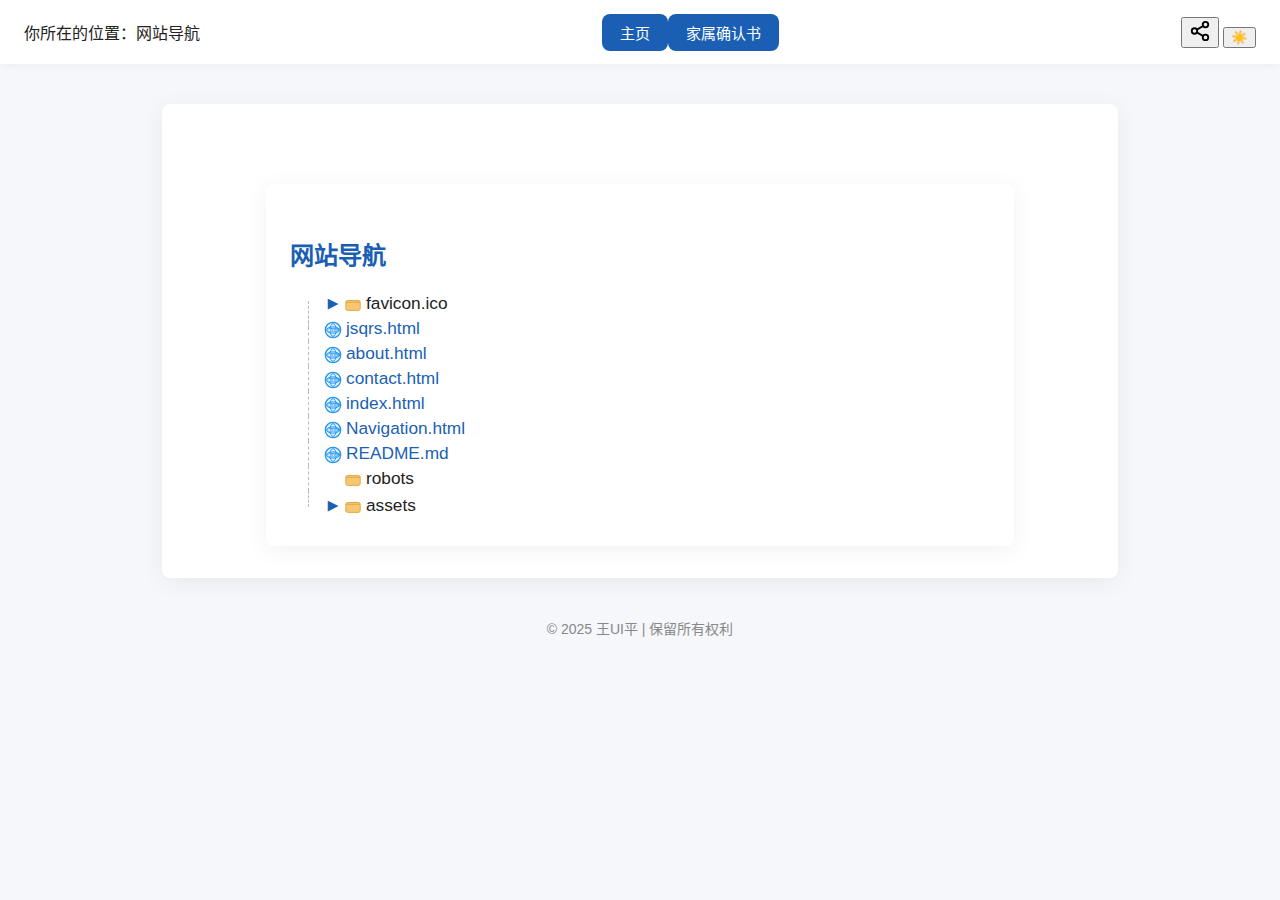
<file: Navigation.html>
<!DOCTYPE html>
<html lang="zh-CN">
<head>
  <meta charset="UTF-8">
  <meta name="viewport" content="width=device-width, initial-scale=1.0">
  <title>网站导航 - 王UI平的主页</title>
  <link rel="stylesheet" href="assets/css/style.css">
  <script>
  var _hmt = _hmt || [];
  (function() {
    var hm = document.createElement("script");
    hm.src = "https://hm.baidu.com/hm.js?4655fe6d17340438c425cdb59915146d";
    var s = document.getElementsByTagName("script")[0]; 
    s.parentNode.insertBefore(hm, s);
  })();
  </script>
  <style>
    .tree-container {
      max-width: 700px;
      margin: 40px auto 0 auto;
      background: var(--foreground);
      border-radius: var(--border-radius);
      box-shadow: 0 4px 24px rgba(0,0,0,0.06);
      padding: 36px 24px 28px 24px;
      font-size: 1.08rem;
      color: var(--text);
    }
    .tree ul {
      list-style: none;
      margin: 0 0 0 18px;
      padding: 0 0 0 16px;
      border-left: none;
      position: relative;
    }
    .tree li {
      margin: 0;
      padding: 2px 0 2px 0;
      position: relative;
      cursor: pointer;
      user-select: none;
      transition: background 0.2s;
    }
    .tree li::before {
      content: '';
      position: absolute;
      left: -16px;
      top: 0;
      width: 1px;
      height: 100%;
      border-left: 1.5px dashed #bbb;
      z-index: 0;
    }
    .tree li:last-child::before {
      height: 16px;
    }
    .tree ul > li:first-child::before {
      top: 12px;
    }
    .tree ul > li:only-child::before {
      display: none;
    }
    .tree li:hover {
      background: var(--icon-hover);
    }
    .tree .icon {
      width: 18px;
      display: inline-block;
      vertical-align: middle;
      margin-right: 4px;
      font-size: 1.1em;
    }
    .tree .toggle {
      width: 18px;
      display: inline-block;
      text-align: center;
      cursor: pointer;
      color: var(--primary);
      font-weight: bold;
      font-size: 1.1em;
      margin-right: 2px;
      user-select: none;
    }
    .tree .toggle.invisible {
      visibility: hidden;
    }
    .tree a {
      color: var(--primary);
      text-decoration: none;
      font-weight: 500;
      transition: color 0.2s;
    }
    .tree a:hover {
      color: var(--button-hover);
      text-decoration: underline;
    }
    @media (max-width: 700px) {
      .tree-container { padding: 12px 2px 10px 2px; }
    }
  </style>
</head>
<body>
  <header class="header">
    <div class="header-left">
      <div class="timestamp" id="timestamp"></div>
      <div class="breadcrumb">你所在的位置：<span id="breadcrumb">网站导航</span></div>
    </div>
    <nav class="header-nav" id="nav">
      <a href="Navigation.html" class="nav-btn active">导航</a>
      <a href="index.html" class="nav-btn">主页</a>
      <a href="jsqrs.html" class="nav-btn">确认书</a>
      <a href="about.html" class="nav-btn">关于</a>
      <a href="contact.html" class="nav-btn">联系</a>
    </nav>
    <div class="header-right">
      <button class="icon-btn" id="share-btn" title="分享"><svg width="22" height="22" viewBox="0 0 24 24" fill="none" stroke="currentColor" stroke-width="2" stroke-linecap="round" stroke-linejoin="round"><circle cx="18" cy="5" r="3"/><circle cx="6" cy="12" r="3"/><circle cx="18" cy="19" r="3"/><line x1="8.59" y1="13.51" x2="15.42" y2="17.49"/><line x1="15.41" y1="6.51" x2="8.59" y2="10.49"/></svg></button>
      <button class="icon-btn" id="theme-toggle" title="切换昼夜模式">☀️</button>
    </div>
  </header>
  <main class="main">
    <div class="tree-container">
      <h1 style="font-size:1.4em;margin-bottom:18px;">网站导航</h1>
      <div class="tree" id="file-tree"></div>
    </div>
  </main>
  <footer class="footer">
    &copy; 2025 王UI平 | 保留所有权利
  </footer>
  <script src="assets/js/main.js"></script>
  <script>
    // 文件树数据
    const treeData = [
      { name: 'favicon.ico', type: 'folder', children: [
        { name: 'QR code_jsqrs.png', type: 'file', link: 'favicon.ico/QR code_jsqrs.png' },
        { name: 'QR code_jsqrs.png.gpg', type: 'file', link: 'favicon.ico/QR code_jsqrs.png.gpg' }
      ] },
      { name: 'jsqrs.html', type: 'file', link: 'jsqrs.html' },
      { name: 'about.html', type: 'file', link: 'about.html' },
      { name: 'contact.html', type: 'file', link: 'contact.html' },
      { name: 'index.html', type: 'file', link: 'index.html' },
      { name: 'Navigation.html', type: 'file', link: 'Navigation.html' },
      { name: 'README.md', type: 'file', link: 'README.md' },
      { name: 'robots', type: 'folder', children: [] },
      { name: 'assets', type: 'folder', children: [
        { name: 'css', type: 'folder', children: [
          { name: 'style.css', type: 'file', link: 'assets/css/style.css' }
        ] },
        { name: 'images', type: 'folder', children: [] },
        { name: 'js', type: 'folder', children: [
          { name: 'main.js', type: 'file', link: 'assets/js/main.js' }
        ] }
      ] }
    ];
    // 图标
    const icons = {
      folder: '<svg class="icon" viewBox="0 0 20 20" fill="none" width="18" height="18"><rect x="2" y="5" width="16" height="11" rx="2" fill="#f7c873" stroke="#e2a23a"/><path d="M2 7h16" stroke="#e2a23a"/></svg>',
      file: '<svg class="icon" viewBox="0 0 20 20" fill="none" width="18" height="18"><rect x="4" y="3" width="12" height="14" rx="2" fill="#e2e8f0" stroke="#94a3b8"/><path d="M7 7h6M7 10h6M7 13h4" stroke="#64748b"/></svg>',
      web: `<svg class="icon" viewBox="0 0 20 20" width="18" height="18" fill="none"><circle cx="10" cy="10" r="8.5" stroke="#2196f3" stroke-width="1.5" fill="#e3f2fd"/><ellipse cx="10" cy="10" rx="7" ry="3.5" stroke="#2196f3" stroke-width="1.1" fill="none"/><ellipse cx="10" cy="10" rx="3.5" ry="7" stroke="#2196f3" stroke-width="1.1" fill="none"/><rect x="4.5" y="8.2" width="11" height="3.6" rx="1.2" fill="#fff" stroke="#2196f3" stroke-width="0.7"/><text x="6.2" y="11.2" font-size="4.2" fill="#2196f3" font-family="Arial" font-weight="bold">WWW</text></svg>`,
      image: '<svg class="icon" viewBox="0 0 20 20" fill="none" width="18" height="18"><rect x="3" y="4" width="14" height="12" rx="2" fill="#e0f2fe" stroke="#38bdf8"/><circle cx="7" cy="8" r="1.5" fill="#38bdf8"/><path d="M4 15l4-5 3 4 3-3 2 4" stroke="#38bdf8" stroke-width="1.2" fill="none"/></svg>',
      code: '<svg class="icon" viewBox="0 0 20 20" fill="none" width="18" height="18"><rect x="3" y="3" width="14" height="14" rx="2" fill="#f1f5f9" stroke="#6366f1"/><path d="M8 8l-2 2 2 2M12 8l2 2-2 2" stroke="#6366f1" stroke-width="1.2" fill="none"/></svg>',
      md: '<svg class="icon" viewBox="0 0 20 20" fill="none" width="18" height="18"><rect x="3" y="3" width="14" height="14" rx="2" fill="#fef9c3" stroke="#eab308"/><text x="6" y="14" font-size="7" fill="#eab308" font-family="Arial">MD</text></svg>',
      zip: '<svg class="icon" viewBox="0 0 20 20" fill="none" width="18" height="18"><rect x="3" y="3" width="14" height="14" rx="2" fill="#fef2f2" stroke="#ef4444"/><path d="M10 6v8M8 8h4M8 10h4M8 12h4" stroke="#ef4444"/></svg>',
      gpg: '<svg class="icon" viewBox="0 0 20 20" fill="none" width="18" height="18"><rect x="3" y="3" width="14" height="14" rx="2" fill="#ede9fe" stroke="#a21caf"/><path d="M10 7a2 2 0 0 1 2 2v2a2 2 0 0 1-4 0V9a2 2 0 0 1 2-2z" fill="#a21caf"/><circle cx="10" cy="13.5" r="1" fill="#a21caf"/></svg>'
    };
    // 文件类型判断
    function getFileIcon(name) {
      const ext = name.split('.').pop().toLowerCase();
      if (["png","jpg","jpeg","gif","bmp","svg","webp"].includes(ext)) return icons.image;
      if (["html","md","js","css","json","ts","jsx","tsx"].includes(ext)) return icons.web;
      if (["zip","rar","7z","tar","gz"].includes(ext)) return icons.zip;
      if (["gpg","asc"].includes(ext)) return icons.gpg;
      return icons.file;
    }
    // 递归渲染树
    function renderTree(data, parent, level=0) {
      const ul = document.createElement('ul');
      data.forEach(item => {
        const li = document.createElement('li');
        // 文件夹
        if (item.type === 'folder') {
          const toggle = document.createElement('span');
          toggle.className = 'toggle';
          toggle.textContent = item.children && item.children.length ? '▸' : '';
          if (!item.children || !item.children.length) toggle.classList.add('invisible');
          li.appendChild(toggle);
          li.innerHTML += icons.folder + '<span>' + item.name + '</span>';
          if (item.children && item.children.length) {
            const childUl = renderTree(item.children, li, level+1);
            childUl.style.display = 'none';
            toggle.onclick = function(e) {
              e.stopPropagation();
              if (childUl.style.display === 'none') {
                childUl.style.display = 'block';
                toggle.textContent = '▾';
              } else {
                childUl.style.display = 'none';
                toggle.textContent = '▸';
              }
            };
            li.appendChild(childUl);
            li.onclick = function(e) { e.stopPropagation(); toggle.onclick(e); };
          }
        } else {
          // 文件
          li.innerHTML = getFileIcon(item.name) + `<a href="${item.link}" target="_blank">${item.name}</a>`;
        }
        ul.appendChild(li);
      });
      return ul;
    }
    document.getElementById('file-tree').appendChild(renderTree(treeData));
  </script>
</body>
</html>
</file>
<file: assets/css/style.css>
/* 现代感十足的响应式主页样式，支持昼夜主题 */
:root {
  --primary: #1a5fb4;
  --background: #f5f7fa;
  --foreground: #fff;
  --text: #222;
  --header-bg: #fff;
  --header-shadow: 0 2px 8px rgba(0,0,0,0.04);
  --button-bg: #1a5fb4;
  --button-text: #fff;
  --button-hover: #0d4a9e;
  --border-radius: 8px;
  --transition: 0.3s;
}
[data-theme="dark"] {
  --primary: #4f8cff;
  --background: #181c24;
  --foreground: #23272f;
  --text: #f5f7fa;
  --header-bg: #23272f;
  --header-shadow: 0 2px 8px rgba(0,0,0,0.24);
  --button-bg: #4f8cff;
  --button-text: #fff;
  --button-hover: #1a5fb4;
}
body {
  background: var(--background);
  color: var(--text);
  margin: 0;
  font-family: 'Segoe UI', 'PingFang SC', 'Hiragino Sans', 'Arial', sans-serif;
  min-height: 100vh;
  transition: background var(--transition), color var(--transition);
}
.header {
  background: var(--header-bg);
  box-shadow: var(--header-shadow);
  display: flex;
  align-items: center;
  justify-content: space-between;
  padding: 0 24px;
  height: 64px;
  position: sticky;
  top: 0;
  z-index: 100;
}
.header .nav {
  display: flex;
  gap: 12px;
}
.header .nav-btn {
  background: var(--button-bg);
  color: var(--button-text);
  border: none;
  border-radius: var(--border-radius);
  padding: 8px 18px;
  font-size: 15px;
  cursor: pointer;
  transition: background var(--transition);
}
.header .nav-btn:hover {
  background: var(--button-hover);
}
.header .theme-toggle {
  background: none;
  border: none;
  font-size: 22px;
  cursor: pointer;
  color: var(--primary);
  margin-left: 16px;
  transition: color var(--transition);
}
.main {
  max-width: 900px;
  margin: 40px auto 0 auto;
  background: var(--foreground);
  border-radius: var(--border-radius);
  box-shadow: 0 4px 24px rgba(0,0,0,0.06);
  padding: 40px 28px 32px 28px;
  transition: background var(--transition);
}
.main h1 {
  font-size: 2.2rem;
  margin-bottom: 18px;
  font-weight: 700;
  color: var(--primary);
}
.main p {
  font-size: 1.15rem;
  margin-bottom: 18px;
}
.footer {
  text-align: center;
  color: #888;
  font-size: 14px;
  margin: 40px 0 10px 0;
}
@media (max-width: 600px) {
  .header {
    flex-direction: column;
    height: auto;
    padding: 10px 8px;
    gap: 8px;
  }
  .main {
    padding: 18px 6px 16px 6px;
  }
  .header .nav-btn {
    font-size: 14px;
    padding: 7px 10px;
  }
  .main h1 {
    font-size: 1.3rem;
  }
}
</file>
